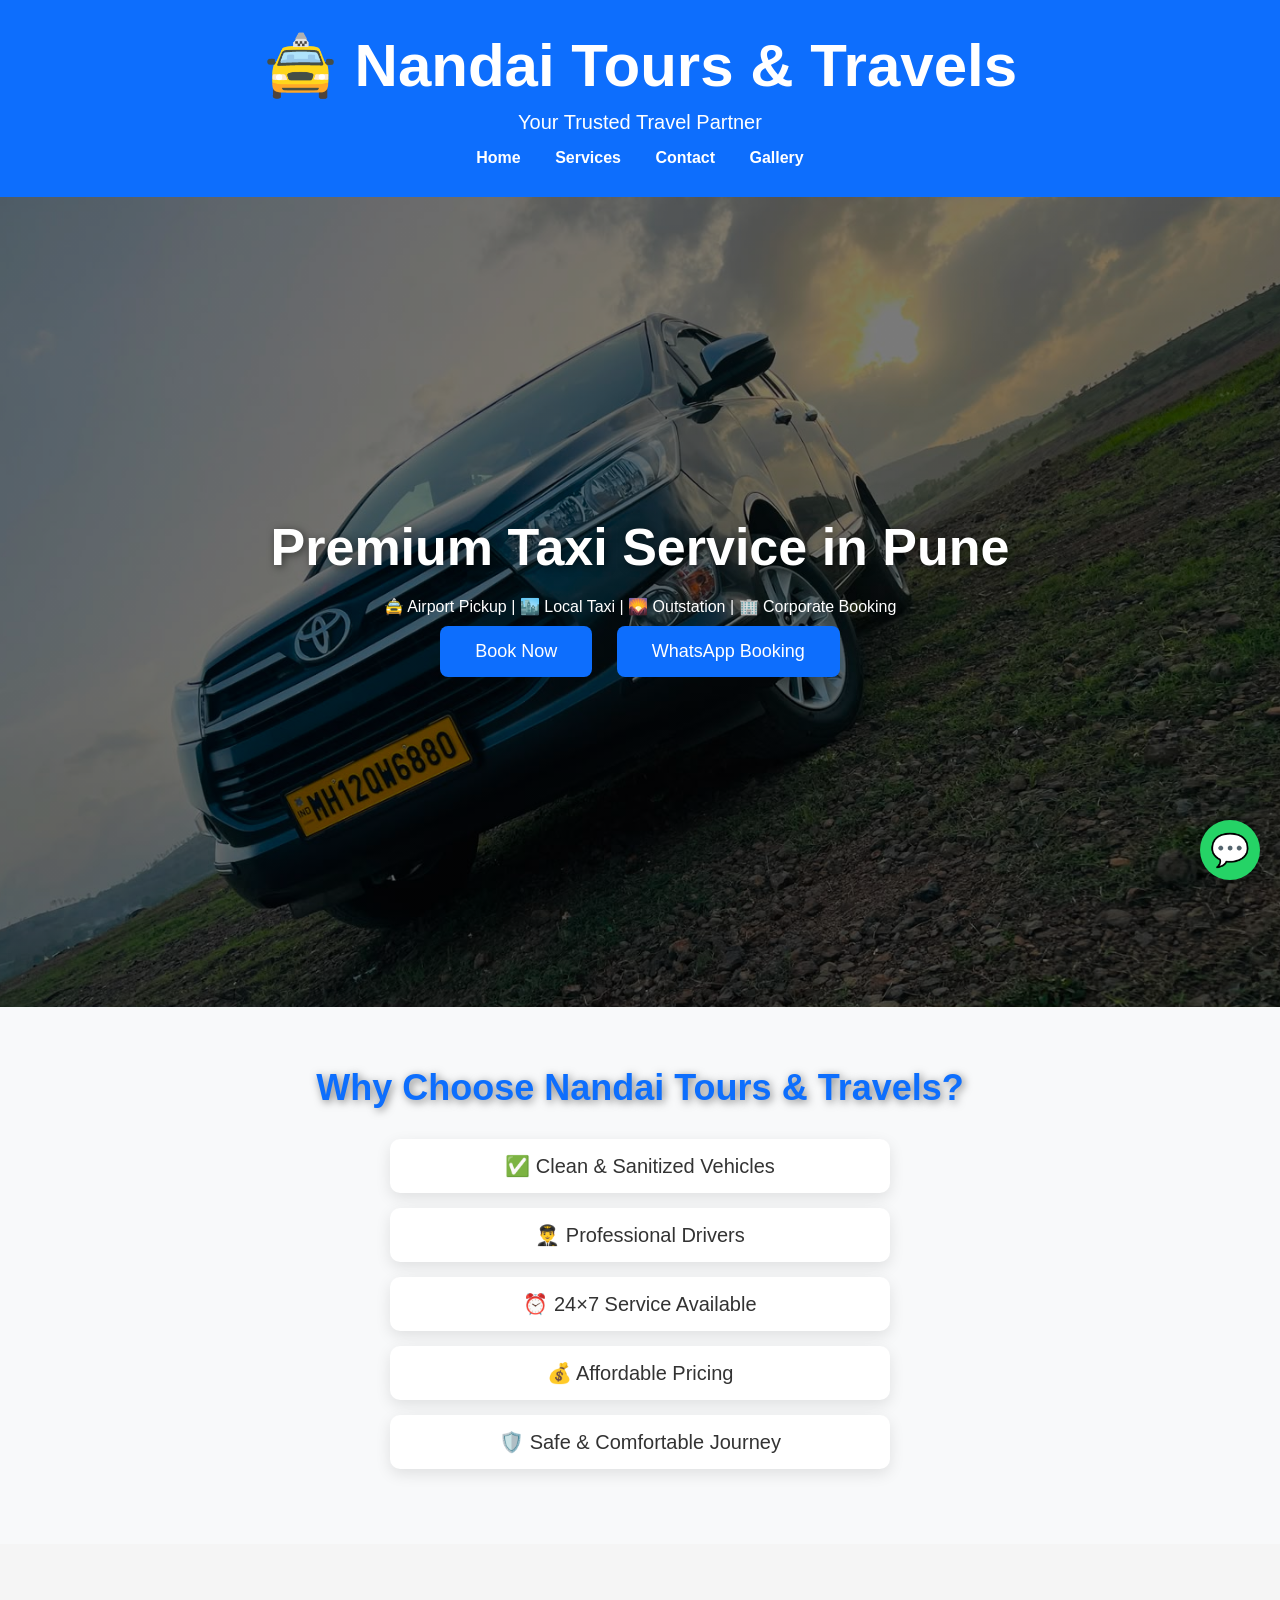
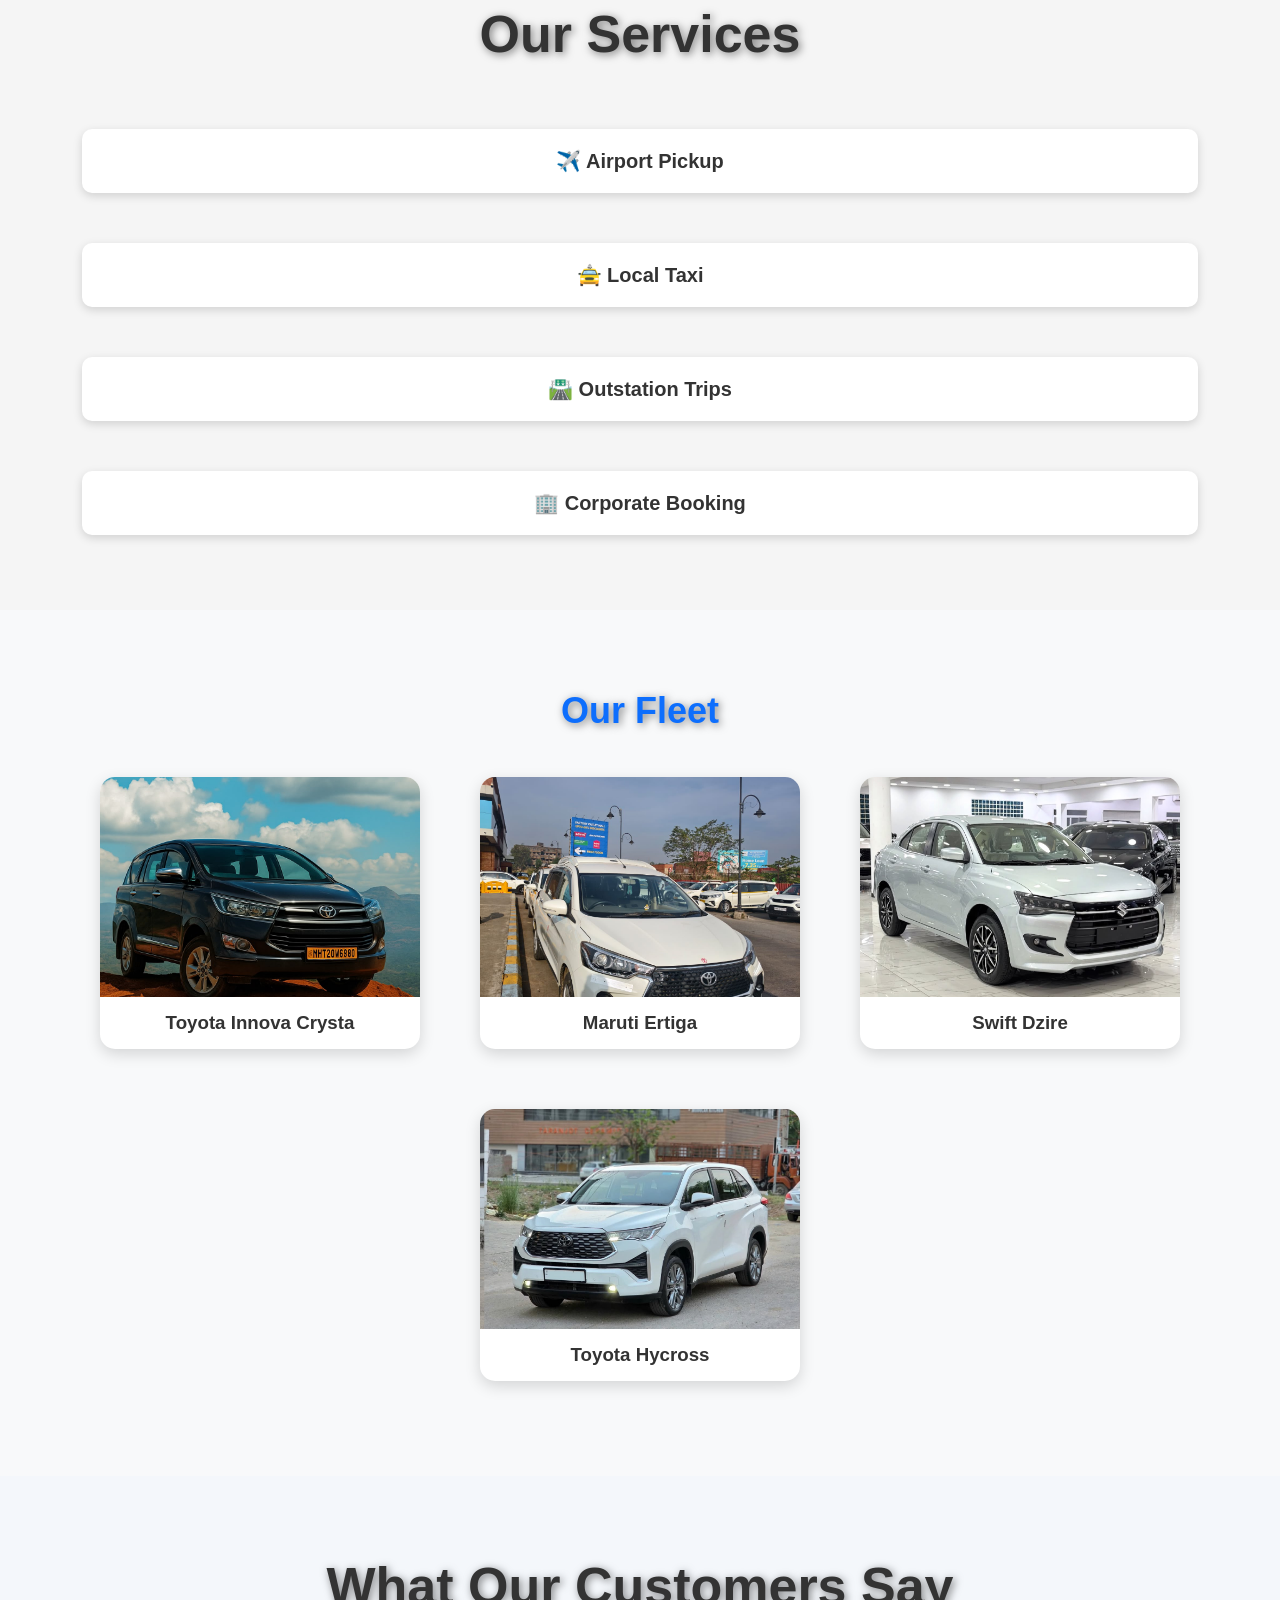
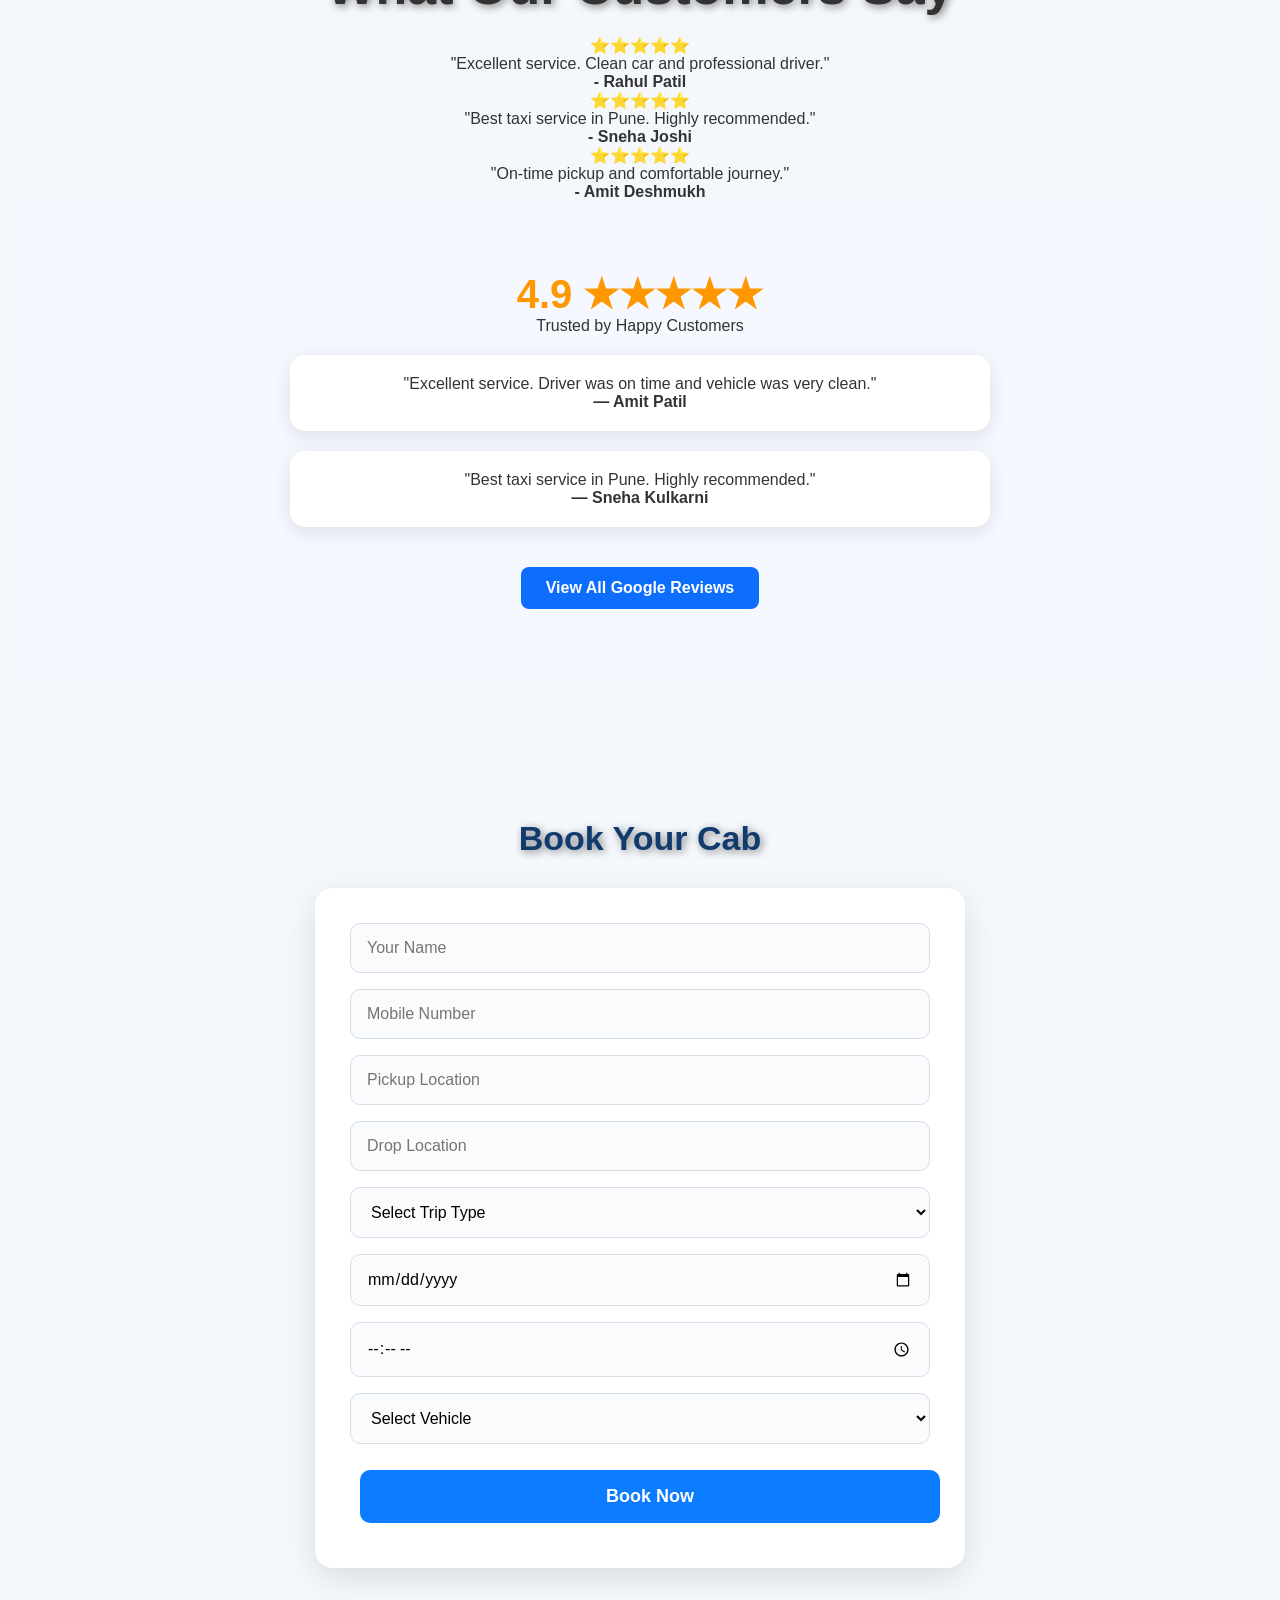
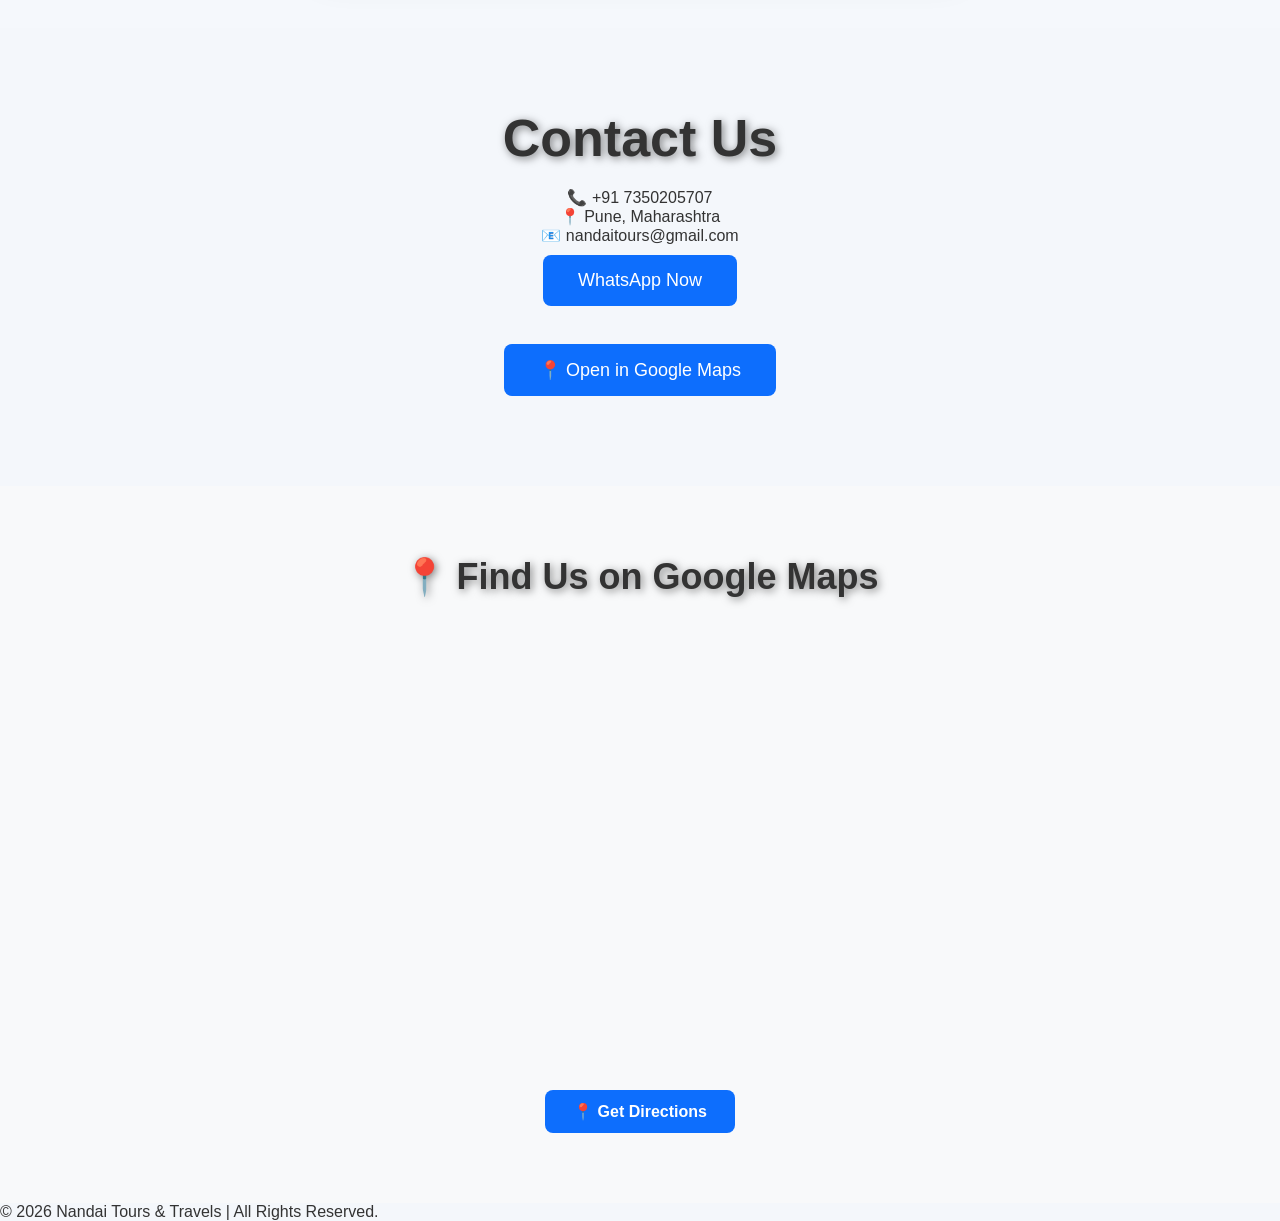
<file: index.html>
<!DOCTYPE html>
<html lang="en">
<head>
<meta charset="UTF-8">
<meta name="viewport" content="width=device-width, initial-scale=1.0">

<title>Nandai Tours & Travels | Cab Service in Pune | Airport Pickup & Outstation Taxi</title>
<meta name="description" content="Nandai Tours & Travels provides reliable cab services in Pune including Airport Pickup, Local Taxi, Outstation Trips and Corporate Travel. Available 24x7.">

<meta name="keywords" content="Pune Cab Service, Pune Taxi, Airport Pickup Pune, Outstation Taxi Pune, Nandai Tours and Travels, Innova Crysta on Rent Pune, Ertiga Taxi Pune">

<meta name="author" content="Nandai Tours & Travels">

<meta name="robots" content="index, follow">

<meta property="og:title" content="Nandai Tours & Travels">

<meta property="og:description" content="Reliable Cab Service in Pune | Airport Pickup | Local | Outstation | Corporate Booking">

<meta property="og:type" content="website">
<link rel="canonical" href="https://nandaitours.in/">
<link rel="stylesheet" href="style.css">
</head>

<body>

<header>
<h1>🚖 Nandai Tours & Travels</h1>
<p>Your Trusted Travel Partner</p>  
<nav>
    <a href="#">Home</a>
    <a href="#services">Services</a>
    <a href="#contact">Contact</a>
    <a href="#gallery">Gallery</a>
</nav>
</header>

<section class="hero">
<h2>Premium Taxi Service in Pune</h2>

<p>
🚖 Airport Pickup | 🏙️ Local Taxi | 🌄 Outstation | 🏢 Corporate Booking
</p>
<div class="hero-buttons">
<button onclick="bookNow()">Book Now</button>
<button onclick="window.open('https://wa.me/917350205707')">
    WhatsApp Booking
</button>
</div>
</section>
<section class="about">
    <h2>Why Choose Nandai Tours & Travels?</h2>

    <p>✅ Clean & Sanitized Vehicles</p>
    <p>👨‍✈️ Professional Drivers</p>
    <p>⏰ 24×7 Service Available</p>
    <p>💰 Affordable Pricing</p>
    <p>🛡️ Safe & Comfortable Journey</p>
</section>

<section id="services"class="services">
    <h2>Our Services</h2>
  
    <div class="card">✈️ Airport Pickup</div>
    <div class="card">🚖 Local Taxi</div>
    <div class="card">🛣️ Outstation Trips</div>
    <div class="card">🏢 Corporate Booking</div>
</section>
   
<section class="vehicles">
    <h2>Our Fleet</h2>
    <div class="vehicle-container">
    <div class="vehicle-card">
        <img src="crysta.jpg" alt="Toyota Innova Crysta">
        <h3>Toyota Innova Crysta</h3>
    </div>

    <div class="vehicle-card">
        <img src="ertiga.jpg" alt="Maruti Ertiga">
        <h3>Maruti Ertiga</h3>
    </div>

    <div class="vehicle-card">
        <img src="dzire.jpg" alt="Swift Dzire">
        <h3>Swift Dzire</h3>
    </div>
    <div class="vehicle-card">
    <img src="hycross.jpg" alt="Toyota Hycross">
    <h3>Toyota Hycross</h3>

    </div>
    </section>
<section class="testimonials">
    <h2>What Our Customers Say</h2>

    <div class="testimonial-container">

        <div class="testimonial-card">
            ⭐⭐⭐⭐⭐
            <p>"Excellent service. Clean car and professional driver."</p>
            <h4>- Rahul Patil</h4>
        </div>

        <div class="testimonial-card">
            ⭐⭐⭐⭐⭐
            <p>"Best taxi service in Pune. Highly recommended."</p>
            <h4>- Sneha Joshi</h4>
        </div>

        <div class="testimonial-card">
            ⭐⭐⭐⭐⭐
            <p>"On-time pickup and comfortable journey."</p>
            <h4>- Amit Deshmukh</h4>
        </div>
        <section class="reviews">

    <div class="rating">
        <h3>4.9 ★★★★★</h3>
        <p>Trusted by Happy Customers</p>
    </div>

    <div class="review-card">
        <p>"Excellent service. Driver was on time and vehicle was very clean."</p>
        <h4>— Amit Patil</h4>
    </div>

    <div class="review-card">
        <p>"Best taxi service in Pune. Highly recommended."</p>
        <h4>— Sneha Kulkarni</h4>
    </div>

    <a href="YOUR_GOOGLE_REVIEW_LINK" target="_blank" class="review-btn">
        View All Google Reviews
    </a>
</section>


    </div>
</section>
<section class="booking">
    <h2>Book Your Cab</h2>

    <form id="bookingForm">
        <input type="text" id="name" placeholder="Your Name" required>

        <input type="tel" id="mobile" placeholder="Mobile Number" required>

        <input type="text" id="pickup" placeholder="Pickup Location" required>

        <input type="text" id="drop" placeholder="Drop Location" required>
        
<select id="tripType" required>
    <option value="">Select Trip Type</option>
    <option value="One Way">One Way</option>
    <option value="Round Trip">Round Trip</option>
    <option value="Local Trip">Local Trip</option>
</select>
        <input type="date" id="date" required>
        <input type="time" id="time" required>

        <select id="vehicle" required>
            <option>Select Vehicle</option>
            <option>Innova Crysta</option>
            <option>Innova Hycross</option>
            <option>Maruti Ertiga</option>
            <option>Swift Dzire</option>
        </select>

        <button type="button"onclick="sendBooking()">Book Now</button>
    </form>
</section>
<section id="contact" class="contact">
 
<h2>Contact Us</h2>

<p>📞 +91 7350205707</p>
<p>📍 Pune, Maharashtra</p>
<p>📧 nandaitours@gmail.com</p>

<button onclick="window.open('https://wa.me/917350205707')">
    WhatsApp Now
</button>
<br><br>

<button onclick="window.open('https://www.google.com/maps/search/?api=1&query=Flat+No+605+Sadguru+Krupa+Society+Jadhav+Nagar+Katraj+Pune+411046')">
    📍 Open in Google Maps
</button>
</section>
<section class="map-section">
    <h2>📍 Find Us on Google Maps</h2>

    <iframe
        src="https://www.google.com/maps?q=Nandai+Tours+%26+Travels&output=embed"
        width="100%"
        height="450"
        style="border:0;border-radius:15px;"
        loading="lazy"
        allowfullscreen>
    </iframe>

    <br><br>

    <a href="https://www.google.com/maps/place/Nandai+Tours+%26+Travels/@17.9631956,73.5244104,8z/data=!3m1!4b1!4m6!3m5!1s0x4f6b79a3c12e7c43:0x9e77e55b73230e7f!8m2!3d17.9631956!4d73.5244104!16s%2Fg%2F11zd571536"
       target="_blank"
       class="map-btn">
        📍 Get Directions
    </a>
</section>
<script src="script.js"></script>
<a href="https://wa.me/917350205707" class="whatsapp-float" target="_blank">
    💬
</a>

<footer class="footer">
    <p>© 2026 Nandai Tours & Travels | All Rights Reserved.</p>
</footer>

</body>
</html>
</file>
<file: style.css>
*{
    margin:0;
    padding:0;
    box-sizing:border-box;
    font-family:Arial, sans-serif;
}

body{
    background:#f4f7fb;
    color:#333;
}

header{
    background:#0d6efd;
    color:white;
    text-align:center;
    padding:30px;
    position: sticky;
    top: 0;
    z-index: 1000;
}

header h1{
    font-size:60px;
}

header p{
    margin-top:10px;
    font-size:20px;
}

section{
    text-align:center;
    padding:80px 20px;
}
.hero{
    background: linear-gradient(rgba(0,0,0,0.5), rgba(0,0,0,0.5)), url("hero.jpg");
    background-size: cover;
    background-position: center;
    color: white;
    padding: 140px 20px;
    min-height: 90vh;
    display: flex;
    flex-direction: column;
    justify-content: center;
}
section h2{
    font-size:52px;
    font-weight:700;
    margin-bottom:20px;
    text-shadow:2px 2px 8px rgba(0,0,0,.5);
}
}

section p{
font-size:24px;
line-height:1.8;
text-shadow:1px 1px 6px rgba(0,0,0,.5);
}

button{
    background:#0d6efd;
    color:white;
    border:none;
    padding:15px 35px;
    border-radius:8px;
    font-size:18px;
    cursor:pointer;

    transition: 0.3s;
    margin: 10px;
    display: inline-block;
    width: auto;
}

button:hover{
    background:#084db5;
    transform: translateY(-3px);
    box-shadow: 0 8px 20px rgba(0,0,0,0.3);
}
.services {
    background: #f5f5f5;
    padding: 60px 20px;
}

.services h2 {
    margin-bottom: 30px;
}

.card {
    background: white;
    width: 250px;
    margin: 15px auto;
    padding: 20px;
    border-radius: 10px;
    box-shadow: 0 3px 10px rgba(0,0,0,0.15);
    font-size: 20px;
    font-weight: bold;
    transition: 0.3s;
}

.card:hover {
    transform: scale(1.05);
}.services{
    display: flex;
    flex-wrap: wrap;
    justify-content: center;
    gap: 20px;
}

.card{
    width: 220px;
}
nav{
    margin-top:15px;
}

nav a{
    color:white;
    text-decoration:none;
    margin:0 15px;
    font-weight:bold;
    transition:0.3s;
}

nav a:hover{
    color:yellow;
}
.about{
    background:#f8f9fa;
    padding:60px 20px;
    text-align:center;
}

.about h2{
    font-size:36px;
    color:#0d6efd;
    margin-bottom:30px;
}

.about p{
    background:white;
    max-width:500px;
    margin:15px auto;
    padding:15px;
    border-radius:10px;
    box-shadow:0 5px 15px rgba(0,0,0,0.1);
    font-size:20px;
    transition:0.3s;
}

.about p:hover{
    transform:translateY(-5px);
    background:#0d6efd;
    color:white;
}
.vehicles{
    background:#f8f9fa;
    padding:60px 20px;
    text-align:center;
}

.vehicles h2{
    color:#0d6efd;
    font-size:36px;
    margin-bottom:30px;
}

.vehicles .card{
    background:white;
    max-width:350px;
    margin:15px auto;
    padding:18px;
    border-radius:12px;
    box-shadow:0 5px 15px rgba(0,0,0,.1);
    font-size:20px;
    transition:.3s;
}

.vehicles .card:hover{
    transform:translateY(-5px);
}
.vehicles{
    padding:60px 20px;
    background:#f8f9fa;
    text-align:center;
}

.vehicle-card{
    display:inline-block;
    width:300px;
    margin:15px;
    background:#fff;
    border-radius:12px;
    overflow:hidden;
    box-shadow:0 5px 15px rgba(0,0,0,.15);
}

.vehicle-card img{
    width:100%;
    height:200px;
    object-fit:cover;
}

.vehicle-card h3{
    padding:15px;
}
.gallery{
    padding:60px 20px;
    background:#f8f9fa;
    text-align:center;
}

.gallery h2{
    color:#0d6efd;
    font-size:36px;
    margin-bottom:30px;
}

.gallery-grid{
    display:flex;
    justify-content:center;
    gap:25px;
    flex-wrap:wrap;
}

.gallery-card{
    width:320px;
    background:#fff;
    border-radius:12px;
    overflow:hidden;
    box-shadow:0 5px 15px rgba(0,0,0,.15);
    transition:.3s;
}

.gallery-card:hover{
    transform:translateY(-5px);
}

.gallery-card img{
    width:100%;
    height:220px;
    object-fit:cover;
}

.gallery-card h3{
    padding:15px;
    font-size:22px;
}
@media (max-width:768px){
.hero{
    padding:80px 15px;
}

.hero h2{
    font-size:30px;
    line-height:40px;
}

.hero p{
    font-size:18px;
    line-height:30px;
}
header h1{
    font-size:28px;
}

nav a{
    display:block;
    margin:10px 0;
}

.hero h2{
    font-size:60px;
}

.hero button{
    display:block;
    width:220px;
    margin:10px auto;

    background:#007bff;
    color:white;
    border:none;
    padding:15px 35px;
    border-radius:10px;
    font-size:18px;
    cursor:pointer;
    transition:0.3s;
}

.hero button:hover{
    background:#0056d2;
    transform:translateY(-3px);
}
}

.services{
    display:flex;
    flex-direction:column;
    align-items:center;
}

.card,
.vehicle-card,
.gallery-card{
    width:90%;
    margin:15px auto;
}

.vehicle-card img,
.gallery-card img{
    width:100%;
    height:250px;
    object-fit: cover;
    background: #fff;
}
.vehicle-card{
    max-width:400px;
    margin:20px auto;
    background:#fff;
    border-radius:10px;
    overflow:hidden;
    box-shadow:0 5px 15px rgba(0,0,0,0.15);
}
.gallery-card{
    max-width:400px;
    margin:20px auto;
    background:#fff;
    border-radius:10px;
    overflow:hidden;
    box-shadow:0 5px 15px rgba(0,0,0,0.15);
}

.gallery-grid{
    display:flex;
    justify-content:center;
    gap:25px;
    flex-wrap:wrap;
}

























.vehicles{
    padding:70px 20px;
    background:#f8f9fa;
    text-align:center;
}

.vehicle-card{
    width:320px;
    display:inline-block;
    margin:15px;
    background:#fff;
    border-radius:15px;
    overflow:hidden;
    box-shadow:0 10px 20px rgba(0,0,0,.15);
    transition:.3s;
}

.vehicle-card:hover{
    transform:translateY(-8px);
}

.vehicle-card img{
    width:100%;
    height:220px;
    object-fit:cover;
}

.vehicle-card h3{
    padding:15px;
}
<section class="testimonials">
    <h2>What Our Customers Say</h2>

    <div class="testimonial-container">

        <div class="testimonial-card">
            ⭐⭐⭐⭐⭐
            <p>"Excellent service. Clean car and professional driver."</p>
            <h4>- Rahul Patil</h4>
        </div>

        <div class="testimonial-card">
            ⭐⭐⭐⭐⭐
            <p>"Best taxi service in Pune. Highly recommended."</p>
            <h4>- Sneha Joshi</h4>
        </div>

        <div class="testimonial-card">
            ⭐⭐⭐⭐⭐
            <p>"On-time pickup and comfortable journey."</p>
            <h4>- Amit Deshmukh</h4>
        </div>

    </div>
</section>
.vehicles h2{
    text-align: center;
    font-size: 42px;
    color: #007bff;
    margin-bottom: 40px;
}
.vehicles{
    text-align: center:
}
.vehicles{
    padding: 80px 20px;
    text-align: center;
}

.vehicle-container{
    display: flex;
    justify-content: center;
    gap: 30px;
    flex-wrap: wrap;
}

.vehicle-card{
    width: 320px;
    background: #fff;
    border-radius: 15px;
    overflow: hidden;
    box-shadow: 0 5px 15px rgba(0,0,0,0.15);
}

.vehicle-card img{
    width: 100%;
    height: 220px;
    object-fit: cover;
    display: block;
}
.whatsapp-float{
    position: fixed;
    bottom: 20px;
    right: 20px;
    width: 60px;
    height: 60px;
    background: #25D366;
    color: white;
    border-radius: 50%;
    display: flex;
    justify-content: center;
    align-items: center;
    font-size: 32px;
    text-decoration: none;
    box-shadow: 0 5px 15px rgba(0,0,0,0.3);
    z-index: 999;
    transition: 0.3s;
}

.whatsapp-float:hover{
    transform: scale(1.1);
}
 .booking{
    padding:80px 20px;
    background:#f5f7fb;
    text-align:center;
}

.booking h2{
    font-size:42px;
    margin-bottom:30px;
    color:#007bff;
}

#bookingForm{
    max-width:500px;
    margin:auto;
    display:flex;
    flex-direction:column;
    gap:15px;
}

#bookingForm input,
#bookingForm select{
    padding:14px;
    border:1px solid #ccc;
    border-radius:8px;
    font-size:16px;
}

#bookingForm button{
    padding:15px;
    background:#007bff;
    color:#fff;
    border:none;
    border-radius:8px;
    font-size:18px;
    cursor:pointer;
}

#bookingForm button:hover{
    background:#0056b3;
} 
.reviews{
padding:70px 20px;
background:#f5f8ff;
text-align:center;
}

.rating h3{
font-size:40px;
color:#ff9800;
}

.review-card{
max-width:700px;
margin:20px auto;
padding:20px;
background:#fff;
border-radius:15px;
box-shadow:0 5px 20px rgba(0,0,0,.1);
}

.review-btn{
display:inline-block;
margin-top:20px;
padding:12px 25px;
background:#0d6efd;
color:#fff;
text-decoration:none;
border-radius:8px;
font-weight:bold;
}
.map-section{
    padding:70px 20px;
    text-align:center;
    background:#f8f9fa;
}

.map-section h2{
    font-size:36px;
    margin-bottom:20px;
}

.map-btn{
    display:inline-block;
    background:#0d6efd;
    color:#fff;
    padding:12px 28px;
    border-radius:8px;
    text-decoration:none;
    font-weight:bold;
    transition:.3s;
}

.map-btn:hover{
    background:#084298;
}
/* ===== PREMIUM BOOKING FORM ===== */

.booking {
    padding: 60px 20px;
    background: #f5f8fc;
    text-align: center;
}

.booking h2 {
    font-size: 34px;
    margin-bottom: 30px;
    color: #123b6d;
}

#bookingForm {
    max-width: 650px;
    margin: auto;
    background: #ffffff;
    padding: 35px;
    border-radius: 18px;
    box-shadow: 0 10px 35px rgba(0,0,0,0.12);
    display: flex;
    flex-direction: column;
    gap: 16px;
}

#bookingForm input,
#bookingForm select {
    width: 100%;
    box-sizing: border-box;
    padding: 15px 16px;
    border: 1px solid #d7dee8;
    border-radius: 10px;
    font-size: 16px;
    outline: none;
    background: #f9fbfd;
    transition: 0.3s;
}

#bookingForm input:focus,
#bookingForm select:focus {
    border-color: #1677ff;
    background: #ffffff;
    box-shadow: 0 0 0 3px rgba(22,119,255,0.12);
}

#bookingForm button {
    width: 100%;
    padding: 16px;
    border: none;
    border-radius: 10px;
    background: #0b7cff;
    color: white;
    font-size: 18px;
    font-weight: bold;
    cursor: pointer;
    transition: 0.3s;
}

#bookingForm button:hover {
    background: #075fc9;
    transform: translateY(-2px);
}

/* Mobile */
@media (max-width: 600px) {
    .booking {
        padding: 40px 15px;
    }

    .booking h2 {
        font-size: 28px;
    }

    #bookingForm {
        padding: 25px 18px;
    }
}
</file>
